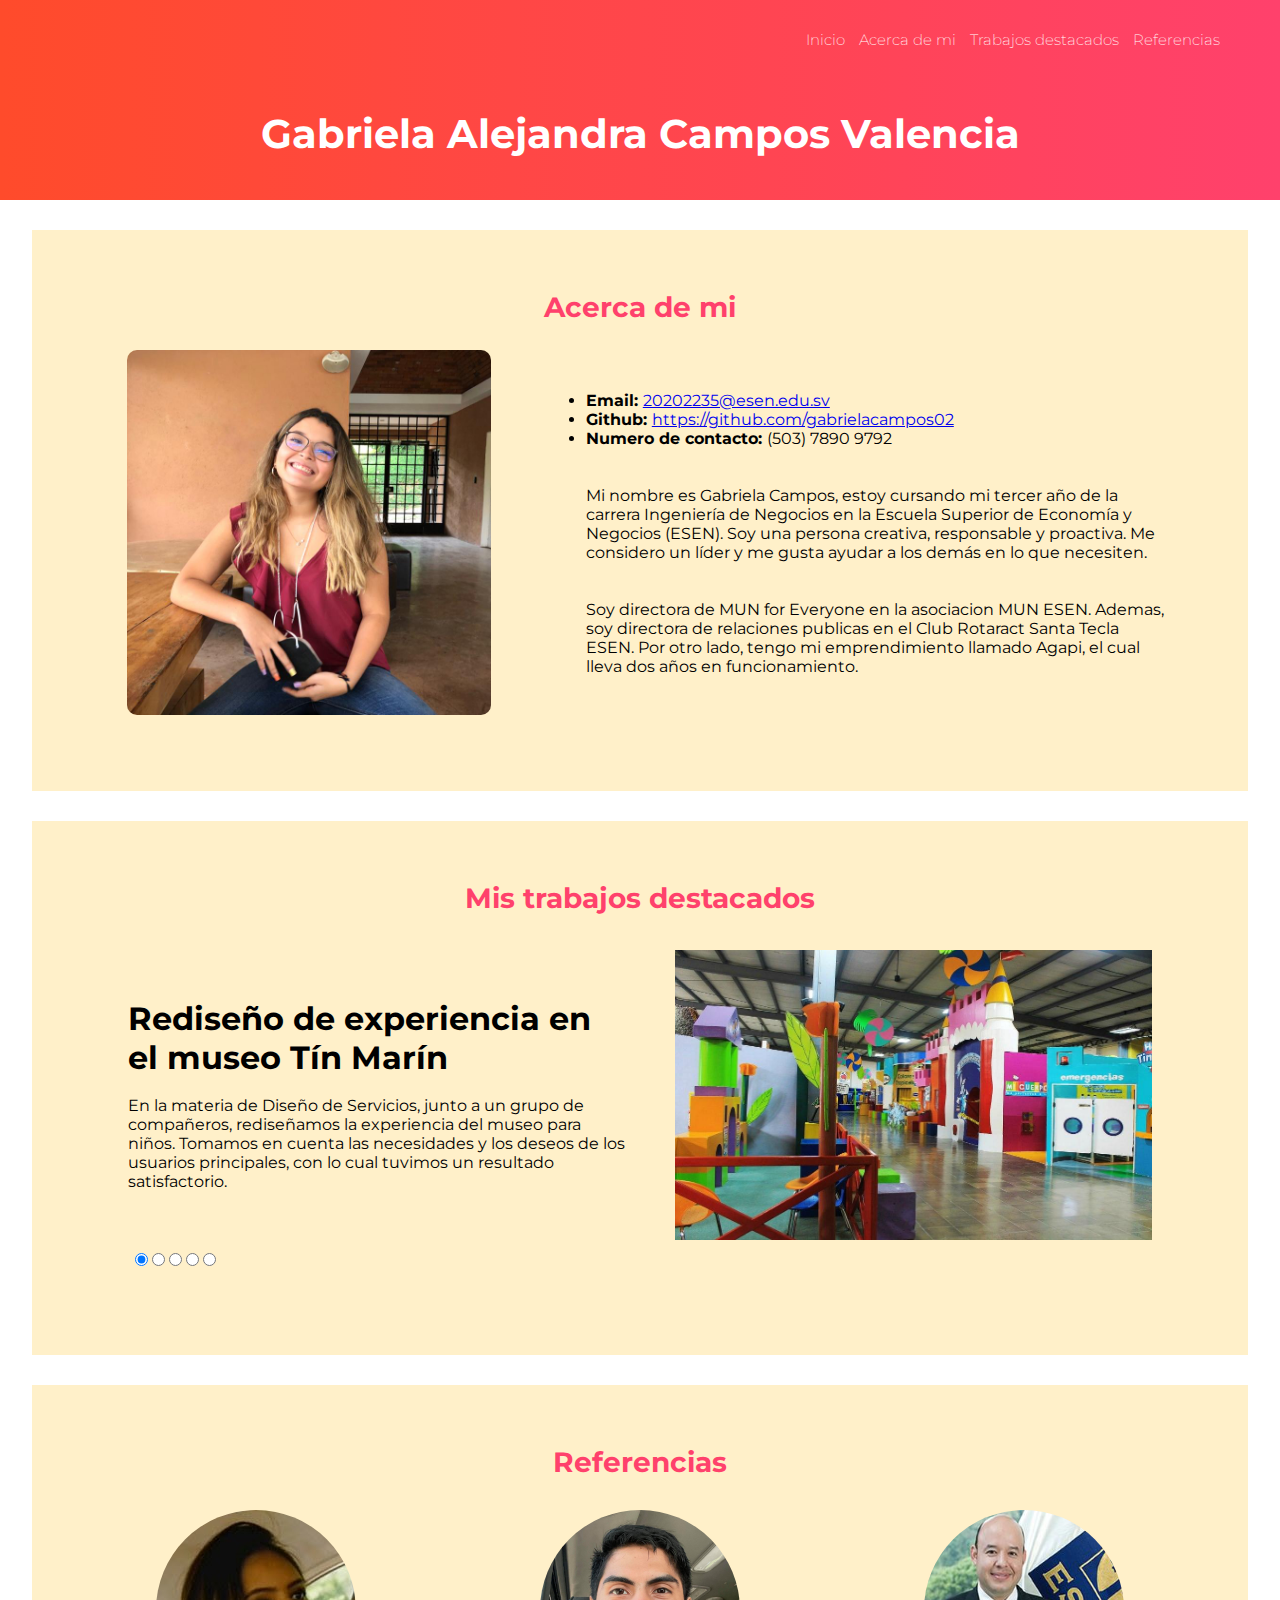
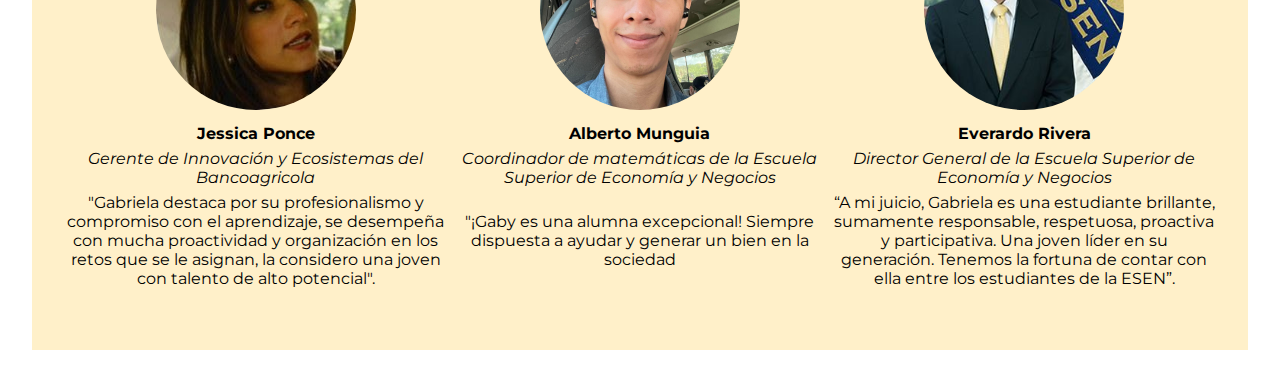
<file: index.html>
<!DOCTYPE html>
<html lang="es">
<head>
    <meta charset="UTF-8">
    <meta http-equiv="X-UA-Compatible" content="IE=edge">
    <meta name="viewport" content="width=device-width, initial-scale=1.0">
    <link rel="stylesheet" href="style.css" />
    <title>Gabriela Campos</title>
</head>
<body>
    <header>
        <nav>
            <a href="#">Inicio</a>
            <a href=#S1>Acerca de mi</a>
            <a href=#S2>Trabajos destacados</a>
            <a href=#S3>Referencias</a>
        </nav>
        <section class="box1 principal">
            <h1 class="titulo1 pagina-web">Gabriela Alejandra Campos Valencia</h1>
        </section>
    </header>

    <section class="divisores"></section>

    <main>

        <section class="box acerca-de-mi" id="S1">
            <h2 class="titulo acerca-de-mi">Acerca de mi</h2>
            <div class="clase-acerca-de-mi">
                <img src="img/yo.jpeg" alt="" class ="imagen-acerca-de-mi">
                <div class="texto-acerca-de-mi">
                    <br>
                    <br>
                    <br>
                    <li>
                        <b>Email: </b>
                        <a href="20202235@esen.edu.sv">20202235@esen.edu.sv</a>
                    </li>
                    <li>
                        <b>Github: </b>
                        <a href="https://github.com/gabrielacampos02">https://github.com/gabrielacampos02</a>
                    </li>
                    <li>
                        <b>Numero de contacto: </b>(503) 7890 9792
                    </li>
                    <br>
                    <br>
                    <p>Mi nombre es Gabriela Campos, estoy cursando mi tercer año de la
                        carrera Ingeniería de Negocios en la Escuela Superior de Economía
                        y Negocios (ESEN). Soy una persona creativa, responsable y
                        proactiva. Me considero un líder y me gusta ayudar a los demás en
                        lo que necesiten.</p>
                    <br>
                    <br>
                    <p>Soy directora de MUN for Everyone en la asociacion MUN ESEN. Ademas,
                        soy directora de relaciones publicas en el Club Rotaract Santa Tecla ESEN.
                        Por otro lado, tengo mi emprendimiento llamado Agapi, el cual lleva dos años
                        en funcionamiento.</p>
                </div>
            </div>
        </section>

        <section class="divisores"></section>
        
        <section class="box trabajos-destacados" id="S2">
            <h2 class="titulo trabajos-destacados">Mis trabajos destacados</h2>
            <div class="galeria" style="--w: 100vw; --h: 500 px">
                <input type="radio" name="navegacion" id="_1" checked />
                <input type="radio" name="navegacion" id="_2" />
                <input type="radio" name="navegacion" id="_3" />
                <input type="radio" name="navegacion" id="_4" />
                <input type="radio" name="navegacion" id="_5" />

                <div class="contenedor-imagen">

                    <div class="contenedor-texto">
                        <h1 class="subtitulos">Rediseño de experiencia en el museo Tín Marín</h1>
                        <br>
                        <p>En la materia de Diseño de Servicios, junto a un grupo de compañeros, 
                            rediseñamos la experiencia del museo para niños. Tomamos en cuenta las 
                            necesidades y los deseos de los usuarios principales, con lo cual tuvimos un 
                            resultado satisfactorio. </p>
                    </div>

                    <div class="espacio">
                    </div>

                    <img 
                    src="img/tin-marin.jpg" 
                    width="48%"
                    height="290"
                    alt="Galeria CSS 1"
                    />

                </div>

                <div class="contenedor-imagen">

                    <div class="contenedor-texto">
                        <h1>Presidenta de comité de MUN ESEN</h1>
                        <br>
                        <p>El año pasado, presidí dos comités en un Modelo de las Naciones Unidad y un Modelo 
                            de la Unión Europea. En los cuales fui la encargada de la creación de la guía 
                            académica, y de llevar el orden en el debate con aproximadamente 15 delegados. </p>
                    </div>

                    
                    <div class="espacio">
                    </div>

                    <img 
                    src="img/mun1.jpeg" 
                    width="48%"
                    height="290"
                    alt="Galeria CSS 2"
                    />

                </div>

                <div class="contenedor-imagen">

                    <div class="contenedor-texto">
                        <br>
                        <h1>Directora de Relaciones Publicas del Club Rotaract – Santa Tecla ESEN</h1>
                        <br>
                        <p>En el Club Rotaract, tomé el cargo de ser directora de relaciones públicas, manejando 
                            todas las redes sociales de la asociación. Además, ayudo con la creacion de todo el 
                            marketing que las actividades que se realizan conllevan.</p>
                    </div>

                    <div class="espacio">
                    </div>

                    <img 
                    src="img/rotarct.jpeg" 
                    width="48%"
                    height="290"
                    alt="Galeria CSS 2"
                    />

                </div>

                <div class="contenedor-imagen">

                    <div class="contenedor-texto">
                        <h1>Diseño de una metodología hibrida para ESEN</h1>
                        <br>
                        <p>En la materia de Metodología de Diseño diseñé, junto a unos compañeros, 
                            la metodología hibrida que podía seguir la escuela. Este proyecto se concretó 
                            a base de entrevistas y análisis de necesidades. Los resultados fueron compartidos 
                            a las autoridades de la ESEN. </p>
                    </div>

                    <div class="espacio">
                    </div>

                    <img 
                    src="img/hibrida.jpeg" 
                    width="48%"
                    height="290"
                    alt="Galeria CSS 2"
                    />

                </div>

                <div class="contenedor-imagen">

                    <div class="contenedor-texto">
                        <h1>Pasantía en el departamento de Innovación y Ecosistemas del Banco Agrícola</h1>
                        <br>
                        <p>Durante las vacaciones 2021 – 2022, tuve la oportunidad de ser pasante en el departamento 
                            de innovación del Banco Agricola, trabajando de la mano con gerentes y supervisores. Pude 
                            aprender diferentes herramientas y metodologías de diseño.  </p>
                    </div>

                    <div class="espacio">
                    </div>

                    <img 
                    src="img/pasantia-ba.jpeg" 
                    width="48%"
                    height="290"
                    alt="Galeria CSS 2"
                    />

                </div>

            </div>
        </section>

        <section class="divisores"></section>

        <section class="box recomendaciones" id="S3">
            <h2 class="titulo referencias">Referencias</h2>
            <table>

                <tr>
                    <td><img
                        src="img/jessica.jpeg"
                        width="100"
                        height="100"
                        alt="JP"
                        class="imgRedonda"
                      /></td>
                    <td><img
                        src="img/alberto.jpeg"
                        width="100"
                        height="100"
                        alt="AM"
                        class="imgRedonda"
                      /></td>
                    <td><img
                        src="img/ever.jpeg"
                        width="100"
                        height="100"
                        alt="ER"
                        class="imgRedonda"
                      /></td>
                    <tr>
                        <br>
                    </tr>
                    </tr>

                <tr>
                    <td></td>
                    <td></td>
                    <td></td>
                </tr>
                <tr>
                    <td></td>
                    <td></td>
                    <td></td>
                </tr>
                <tr>
                    <td></td>
                    <td></td>
                    <td></td>
                </tr>

                <tr>
                <th>Jessica Ponce</th>
                <th>Alberto Munguia</th>
                <th>Everardo Rivera</th>
                </tr>
                
                <tr>
                    <td></td>
                    <td></td>
                    <td></td>
                </tr>
                <tr>
                    <td></td>
                    <td></td>
                    <td></td>
                </tr>

                <tr>
                <td><i>Gerente de Innovación y Ecosistemas del Bancoagricola</i></td>
                <td><i>Coordinador de matemáticas de la Escuela Superior de Economía y Negocios</i></td>
                <td><i>Director General de la Escuela Superior de Economía y Negocios</i></td>
                </tr>

                <tr>
                    <td></td>
                    <td></td>
                    <td></td>
                </tr>
                <tr>
                    <td></td>
                    <td></td>
                    <td></td>
                </tr>
                
                <tr>
                <td>"Gabriela destaca por su profesionalismo y compromiso con el aprendizaje, 
                    se desempeña con mucha proactividad y organización en los retos que se le asignan, 
                    la considero una joven con talento de alto potencial".</td>
                <td>"¡Gaby es una alumna excepcional! Siempre dispuesta a ayudar y generar un bien en la sociedad</td>
                <td>“A mi juicio, Gabriela es una estudiante brillante, sumamente responsable, respetuosa, 
                    proactiva y participativa. Una joven líder en su generación. Tenemos la fortuna de contar 
                    con ella entre los estudiantes de la ESEN”.</td>
                </tr>
                </table>

        </section>

        <section class="divisores"></section>

    </main>
</body>
</html>
</file>
<file: style.css>
@import url("https://fonts.googleapis.com/css2?family=Montserrat&display=swap");

 /*estilo a todo el documento */
* {
  margin: 0;
  padding: 0;
  font-family: "Montserrat", sans-serif;
}

.box1 {
    padding: 60px 0;
    width: 90%;
    margin: auto;
    overflow: hidden;;
  }

 /*estilo a todas las secciones */
.box {
    padding: 60px 0;
    width: 95%;
    margin: auto;
    overflow: hidden;
    background-color: 	#FFF0C9;
  }

  .divisores {
    padding: 15px 0;
    width: 90%;
  }

   /*estilo al titulo principal*/
  .titulo1 {
    color: rgb(255, 255, 255);
    font-size: 40px;
    text-align: center;
  }

   /*estilo a todos los subtemas*/
  .titulo {
    color: #ff416c;
    font-size: 28px;
    text-align: center;
    margin-bottom: 10px;
  } 

   /*un degradado al header*/
  header {
    width: 100%;
    height: 200px;
    background: #ff416c; 
    background: -webkit-linear-gradient(
      to right,
      #ff4b2b,
      #ff416c
    ); 
    background: linear-gradient(
      to right,
      #ff4b2b,
      #ff416c
    ); 
  }

  /*alineacion del menu*/
  nav {
    text-align: right;
    padding: 30px 50px 0 0;
  }
  
   /*estilo del menu (colores)*/
  nav > a {
    color: #ffff;
    font-weight: 200;
    text-decoration: none;
    font-size: 15px;
    margin-right: 10px;
  }

   /*formato cuando se hace click en el menu*/
  nav > a:hover {
    text-decoration: underline;
  }

   /*especificaciones de mi primera seccion*/
  .clase-acerca-de-mi {
    display: flex;
    justify-content: space-evenly;
  }

  /*imagen en la mitad de la seccion*/
  .imagen-acerca-de-mi {
    width: 30%;
    border-radius: 10px;
    margin: 1em;
  }
  
  /*texto en la mitad de la seccion*/
  .clase-acerca-de-mi .texto-acerca-de-mi {
    width: 48%;
    text-align: middle;
  }

  /*estilo de la galeria (dimensiones, borde y posicion)*/
  .galeria {
    height: calc(300px + 3em);
    width: 80vw;
    margin: 1em auto;
    position: relative;
  }
  
  /*formato a las divisiones dentro de la galeria*/
  .galeria div {
    display: none;
    flex-direction: row;
    justify-content: center;
    align-items: center;
    transition: display 3s;
    width: 100%;
  }
  
  /*formato al texto dentro de la galeria*/
  .galeria div .contenedor-texto {
      display: flex;
      flex-direction: column;
      justify-content: left;
      align-items: left;
      width: 50%;
    }

  /*formato a las columas divisoras*/
  .galeria div .espacio {
      display: flex;
      flex-direction: column;
      justify-content: center;
      align-items: center;
      width: 5%;
    }

  /*posicionamiento de los botones de la galeria*/
  .galeria input[type="radio"] {
    position: relative;
    bottom: calc(-300px - 1.5em);
    left: 0.5em;
  } 
  
  /*todos estos comandos nos dejan ver todas las columnas la galeria
  y desplazarme entre ellas*/
  .galeria
    input[type="radio"]:nth-of-type(1):checked
    ~ .contenedor-imagen:nth-of-type(1) 
    {
    display: flex;
     flex-direction: row;
  }
  
  .galeria
    input[type="radio"]:nth-of-type(2):checked
    ~ .contenedor-imagen:nth-of-type(2) {
    display: flex;
  }
  
  .galeria
    input[type="radio"]:nth-of-type(3):checked
    ~ .contenedor-imagen:nth-of-type(3) {
    display: flex;
  }
  
  .galeria
    input[type="radio"]:nth-of-type(4):checked
    ~ .contenedor-imagen:nth-of-type(4) {
    display: flex;
  }
  
  .galeria
    input[type="radio"]:nth-of-type(5):checked
    ~ .contenedor-imagen:nth-of-type(5) {
    display: flex;
  }

/*redondear las imagenes*/
  .imgRedonda {
    width:200px;
    height:200px;
    border-radius:150px;
}

/*estilo de la tabla*/
table {
    margin: 0 auto;
    width: 95%;
    align-items: center;
}

/*centrar los elementos de la tabla*/
td{
    text-align: center;
}

/*ancho de columnas*/
table td:first-child {
    width: 100px;
  }

  table td:nth-child(2) {
    width: 100px;
  }

  table td:last-child {
    width: 100px;
  }
</file>
